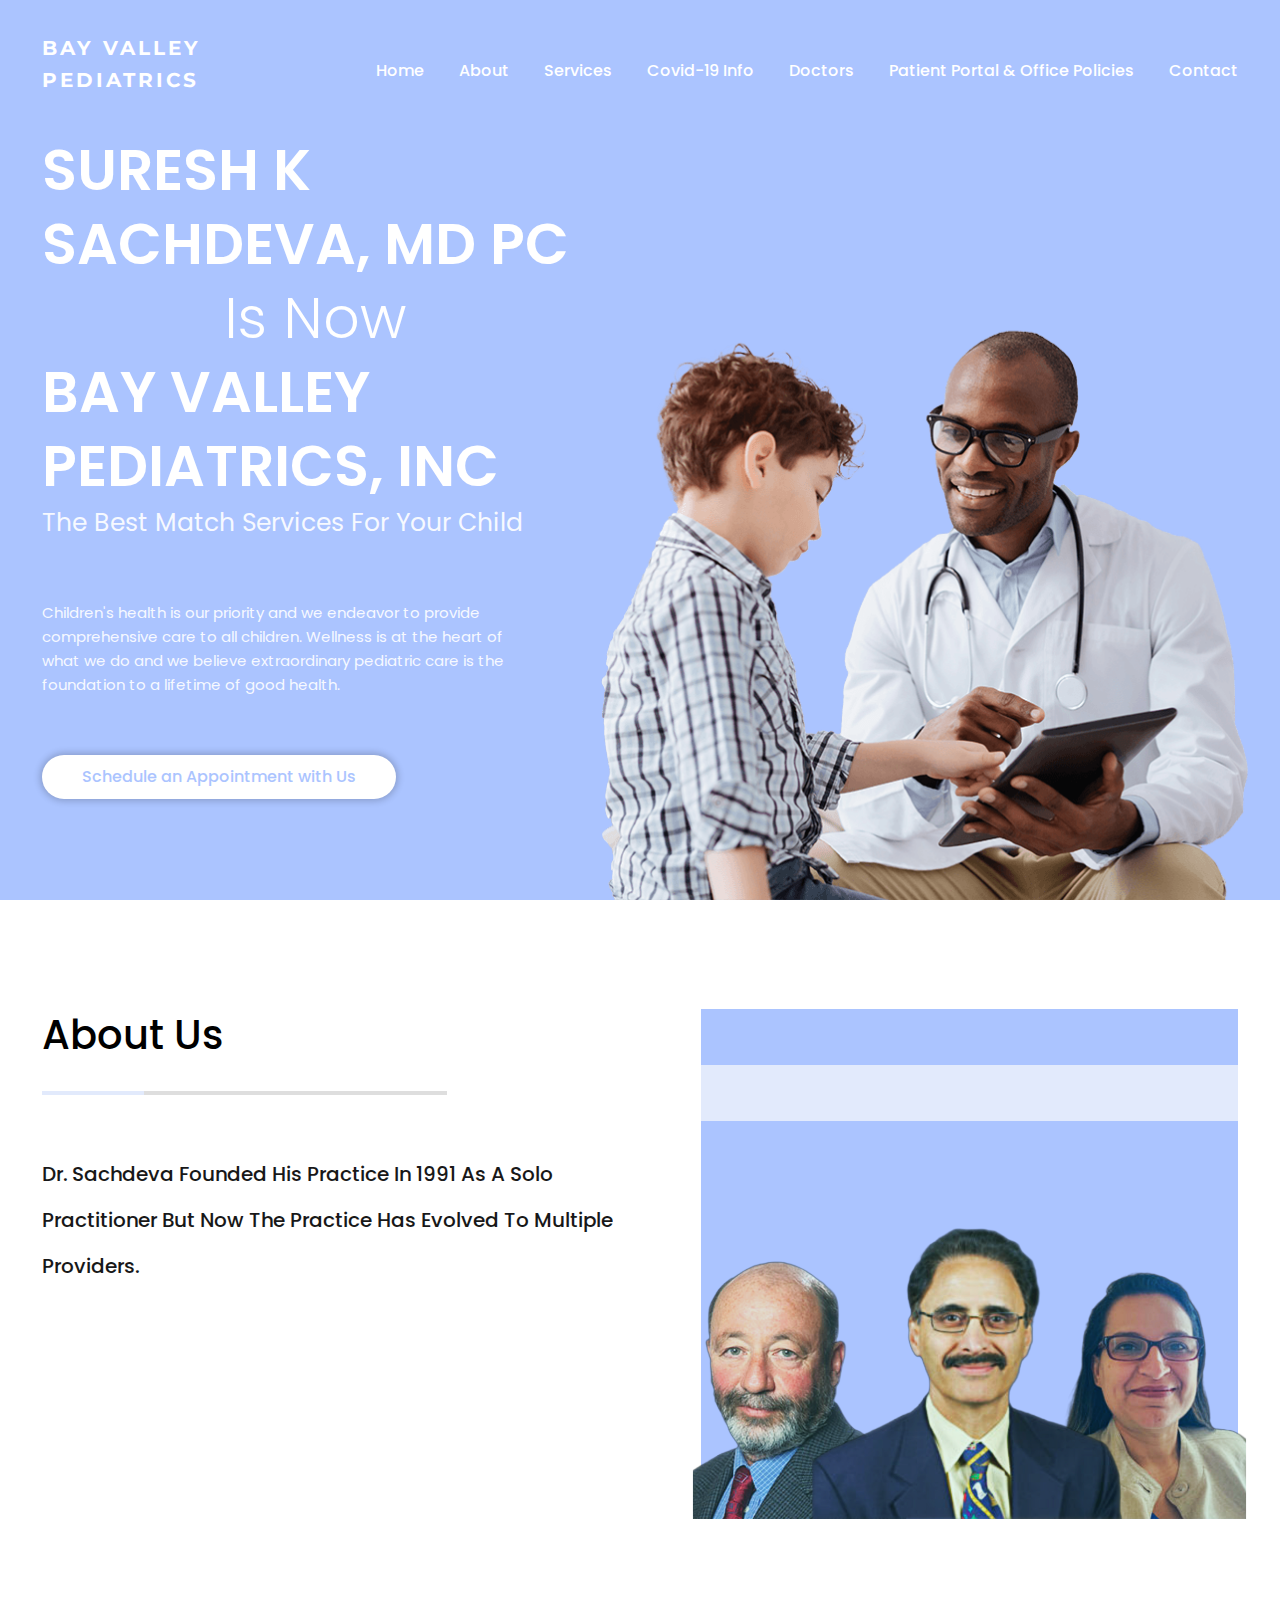
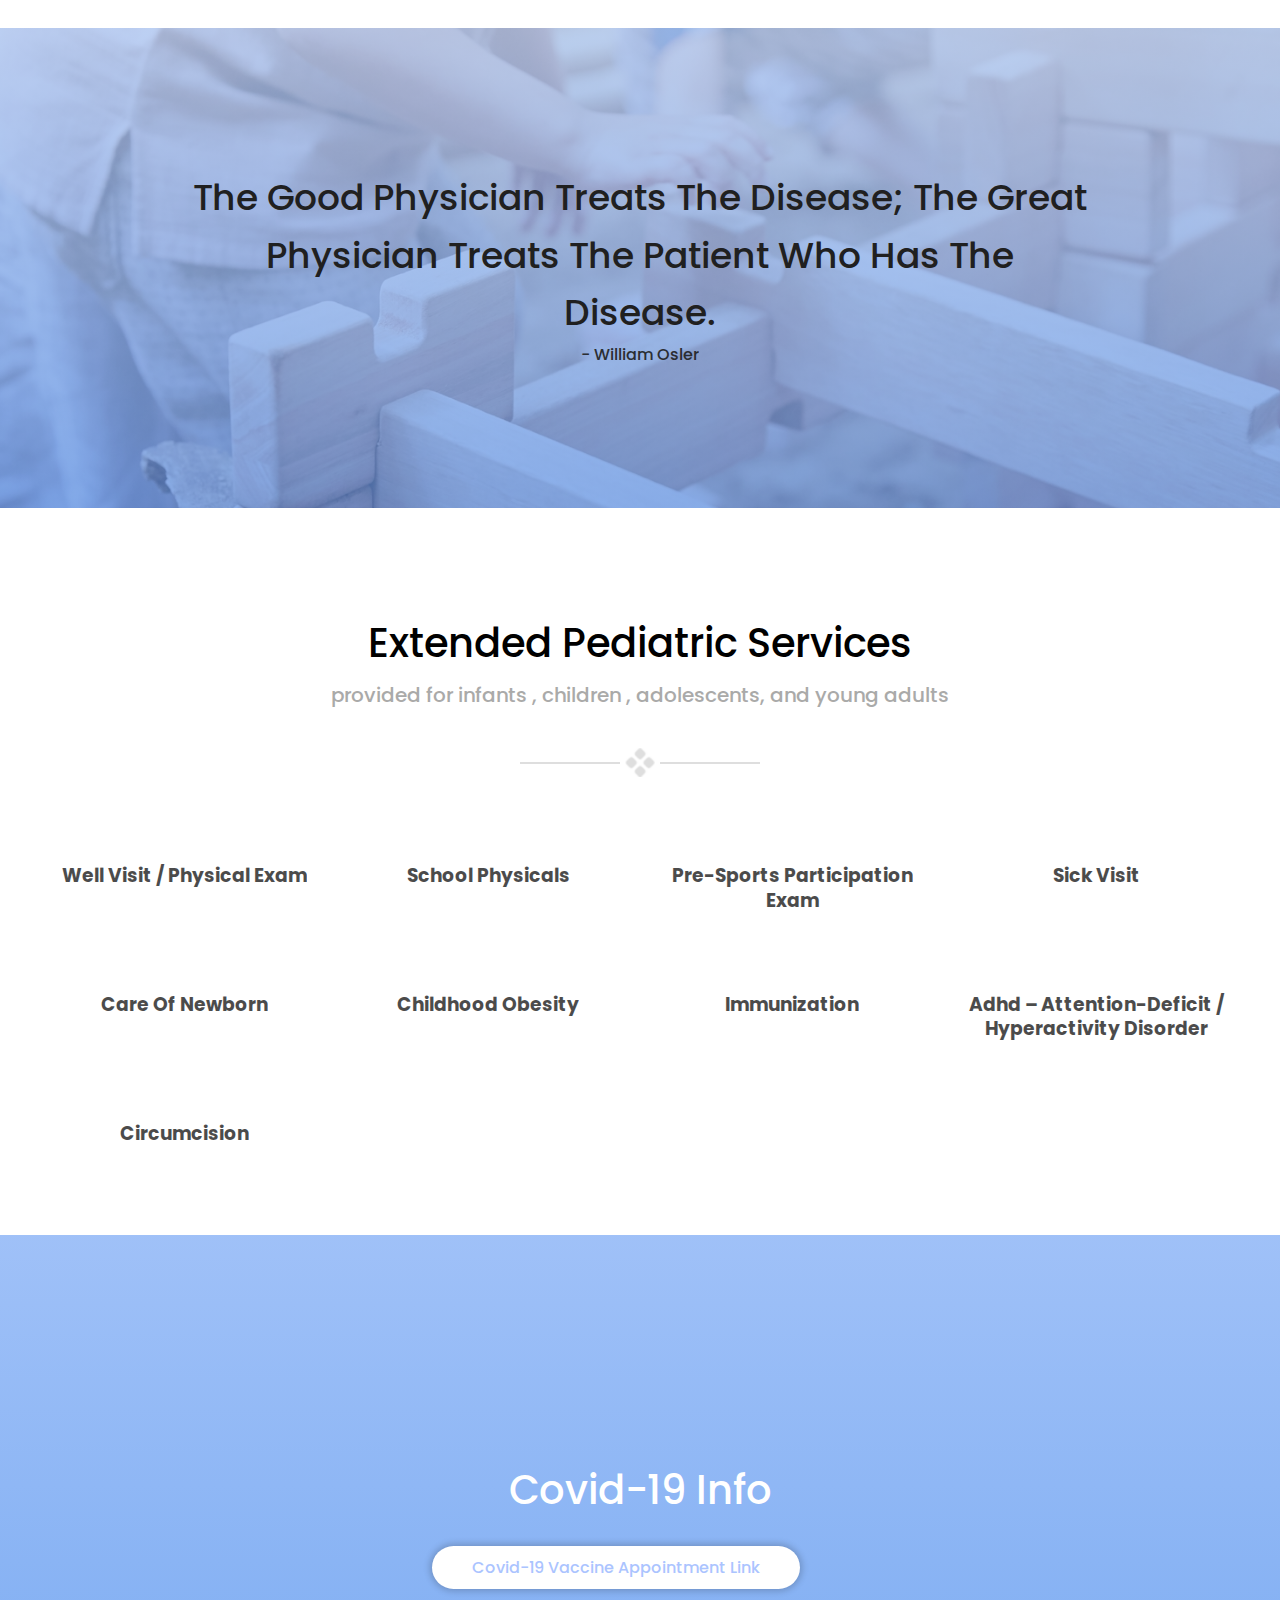
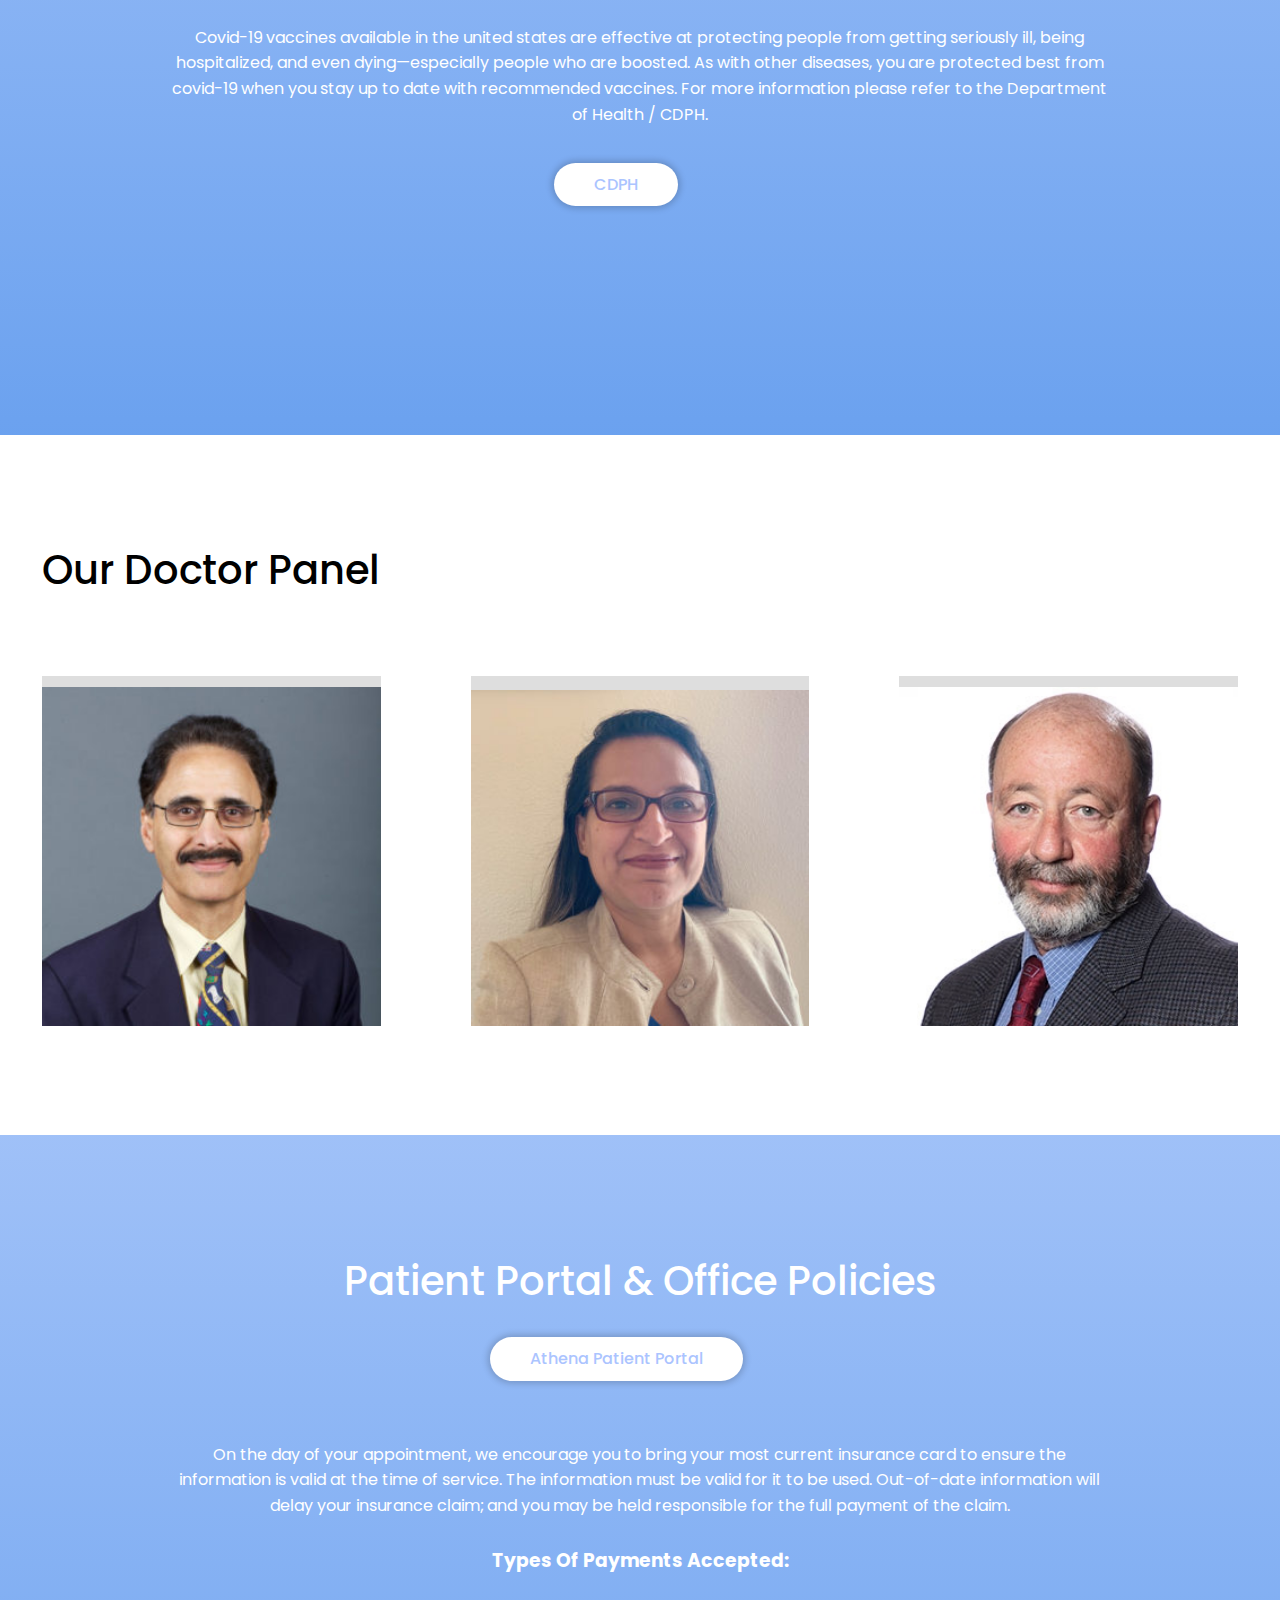
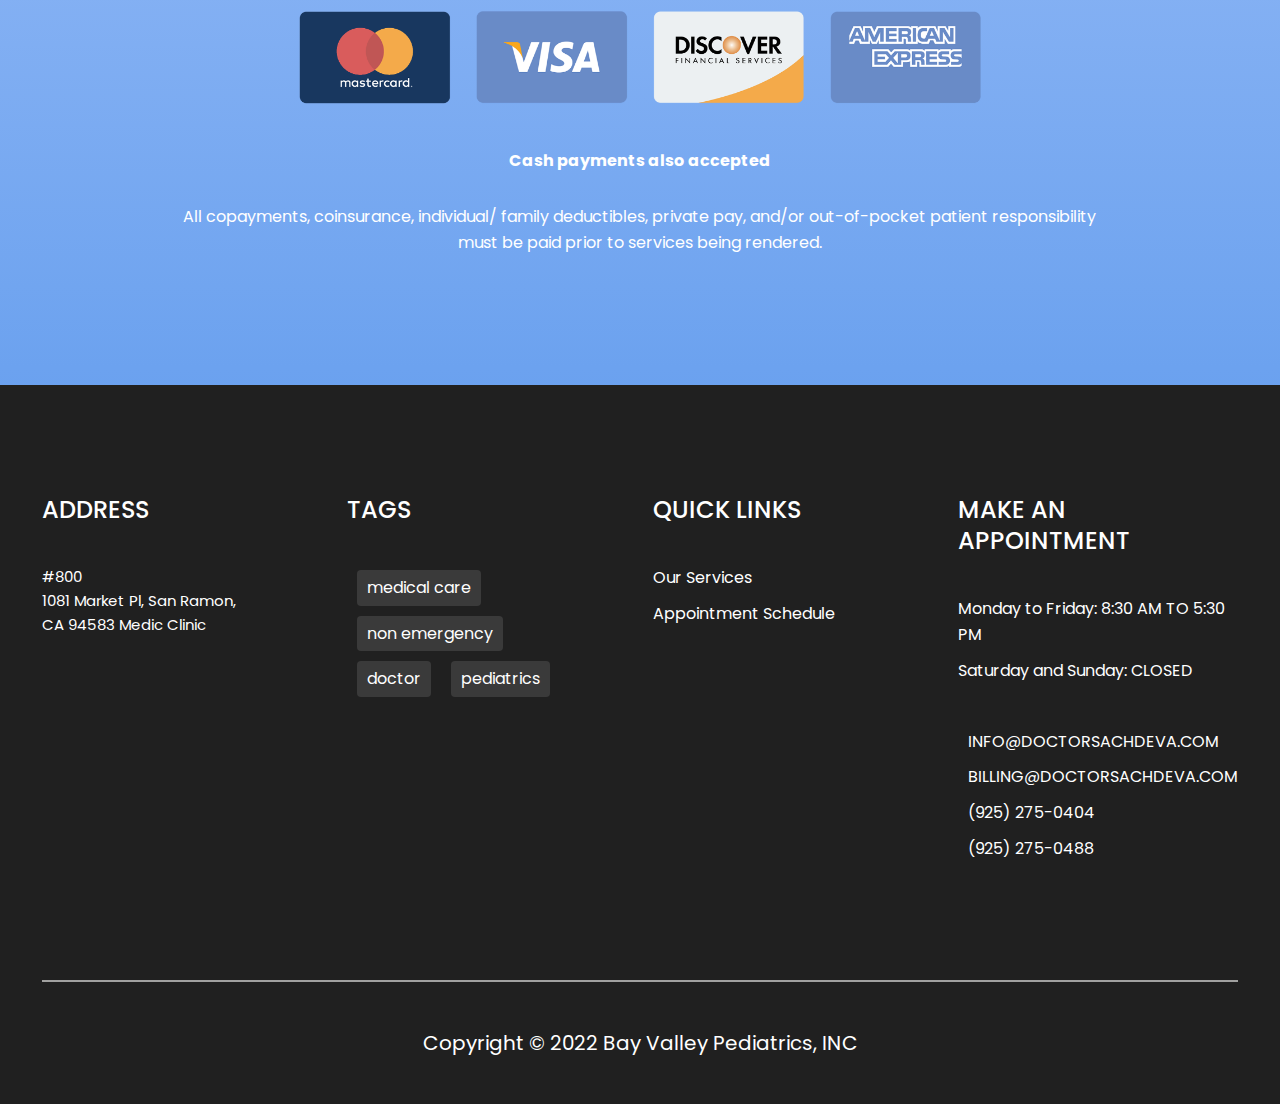
<file: index.html>
<!DOCTYPE html>
<html lang="en">
  <head>
    <meta charset="UTF-8" />
    <meta http-equiv="X-UA-Compatible" content="IE=edge" />
    <meta name="viewport" content="width=device-width, initial-scale=1.0" />
    <title>Bay Valley Pediatrics</title>
    <!-- font awesome -->
    <link
      rel="stylesheet"
      href="https://cdnjs.cloudflare.com/ajax/libs/font-awesome/6.0.0-beta2/css/all.min.css"
      integrity="sha512-YWzhKL2whUzgiheMoBFwW8CKV4qpHQAEuvilg9FAn5VJUDwKZZxkJNuGM4XkWuk94WCrrwslk8yWNGmY1EduTA=="
      crossorigin="anonymous"
      referrerpolicy="no-referrer"
    />
    <!-- normalize css -->
    <link rel="stylesheet" href="css/normalize.css" />
    <!-- custom css -->
    <link rel="stylesheet" href="css/main.css" />
  </head>
  <body>
    <!-- header -->
    <header class="header bg-blue">
      <nav class="navbar bg-blue">
        <div class="container flex">
          <a href="index.html" class="navbar-brand">
            <h1 class="title">BAY VALLEY PEDIATRICS</h1>
            <!-- <img src="images/logo.png" alt="site logo" /> -->
          </a>
          <button type="button" class="navbar-show-btn">
            <img src="images/ham-menu-icon.png" />
          </button>

          <div class="navbar-collapse bg-white">
            <button type="button" class="navbar-hide-btn">
              <img src="images/close-icon.png" />
            </button>
            <ul class="navbar-nav">
              <li class="nav-item">
                <a href="#" class="nav-link">Home</a>
              </li>
              <li class="nav-item">
                <a href="#about" class="nav-link">About</a>
              </li>
              <li class="nav-item">
                <a href="#services" class="nav-link">Services</a>
              </li>
              <li class="nav-item">
                <a href="#covid" class="nav-link">Covid-19 Info</a>
              </li>
              <li class="nav-item">
                <a href="#doc-panel" class="nav-link">Doctors</a>
              </li>
              <li class="nav-item">
                <a href="#PPOP" class="nav-link"
                  >Patient Portal & Office Policies</a
                >
              </li>
              <li class="nav-item">
                <a href="#contact" class="nav-link">Contact</a>
              </li>
            </ul>
          </div>
        </div>
      </nav>

      <div class="header-inner text-white text-center">
        <div class="container grid">
          <div class="header-inner-left">
            <h1>
              <span>Suresh K Sachdeva, MD PC </span>
              <div class="text-center is-now">is now</div>
              <span>BAY VALLEY PEDIATRICS, INC</span>
            </h1>
            <p class="lead">the best match services for your child</p>
            <p class="text text-md">
              Children's health is our priority and we endeavor to provide
              comprehensive care to all children. Wellness is at the heart of
              what we do and we believe extraordinary pediatric care is the
              foundation to a lifetime of good health.
            </p>
            <div class="btn-group">
              <a
                target="_blank"
                href="https://consumer.scheduling.athena.io/?locationId=12454-1"
                class="btn btn-white"
                >Schedule an Appointment with Us</a
              >
            </div>
          </div>
          <div class="header-inner-right">
            <img src="images/header.png" />
          </div>
        </div>
      </div>
    </header>
    <!-- end of header -->

    <main>
      <!-- about section -->
      <section id="about" class="about py">
        <div class="about-inner">
          <div class="container grid">
            <div class="about-left text-center">
              <div class="section-head">
                <h2>About Us</h2>
                <div class="border-line"></div>
              </div>
              <h2 class="text text-lg">
                Dr. Sachdeva founded his practice in 1991 as a solo practitioner
                but now the practice has evolved to multiple providers.
              </h2>
            </div>

            <div class="about-right flex">
              <div class="img">
                <img src="images/about-img.png" alt="about img" />
              </div>
            </div>
          </div>
        </div>
      </section>
      <!-- end of about section -->

      <!-- banner one -->
      <section id="banner-one" class="banner-one text-center">
        <div class="container text-white">
          <blockquote class="lead">
            <i class="fas fa-quote-left"></i> The good physician treats the
            disease; the great physician treats the patient who has the disease.
            <i class="fas fa-quote-right"></i>
          </blockquote>
          <small class="text text-sm">- William Osler</small>
        </div>
      </section>
      <!-- end of banner one -->

      <!-- services section -->
      <section id="services" class="services py">
        <div class="container">
          <div class="section-head text-center">
            <h2 class="lead">Extended Pediatric Services</h2>
            <p class="text text-lg">
              provided for infants , children , adolescents, and young adults
            </p>
            <div class="line-art flex">
              <div></div>
              <img src="images/4-dots.png" />
              <div></div>
            </div>
          </div>
          <div class="services-inner text-center grid">
            <article class="service-item">
              <div class="icon">
                <!-- <img src="images/service-icon-1.png" /> -->
                <i class="fa-solid fa-user-doctor fa-5x"></i>
              </div>
              <h3>Well Visit / Physical Exam</h3>
            </article>

            <article class="service-item">
              <div class="icon">
                <!-- <img src="images/service-icon-2.png" /> -->
                <i class="fa-solid fa-school fa-5x"></i>
              </div>
              <h3>School Physicals</h3>
            </article>

            <article class="service-item">
              <div class="icon">
                <!-- <img src="images/service-icon-3.png" /> -->
                <i class="fa-solid fa-volleyball fa-5x"></i>
              </div>
              <h3>Pre-sports Participation Exam</h3>
            </article>

            <article class="service-item">
              <div class="icon">
                <!-- <img src="images/service-icon-4.png" /> -->
                <i class="fa-solid fa-thermometer fa-5x"></i>
              </div>
              <h3>Sick Visit</h3>
            </article>

            <article class="service-item">
              <div class="icon">
                <!-- <img src="images/service-icon-4.png" /> -->
                <i class="fa-solid fa-baby fa-5x"></i>
              </div>
              <h3>Care Of Newborn</h3>
            </article>

            <article class="service-item">
              <div class="icon">
                <!-- <img src="images/service-icon-4.png" /> -->
                <i class="fa-solid fa-child fa-5x"></i>
              </div>
              <h3>Childhood Obesity</h3>
            </article>

            <article class="service-item">
              <div class="icon">
                <!-- <img src="images/service-icon-4.png" /> -->
                <i class="fa-solid fa-syringe fa-5x"></i>
              </div>
              <h3>Immunization</h3>
            </article>

            <article class="service-item">
              <div class="icon">
                <!-- <img src="images/service-icon-4.png" /> -->
                <i class="fa-solid fa-brain fa-5x"></i>
              </div>
              <h3>Adhd – Attention-deficit / Hyperactivity Disorder</h3>
            </article>

            <article class="service-item">
              <div class="icon">
                <!-- <img src="images/service-icon-4.png" /> -->
                <i class="fa-solid fa-mars fa-5x"></i>
              </div>
              <h3>Circumcision</h3>
              <!-- <p class="text text-sm">
                Lorem ipsum dolor sit amet consectetur adipisicing elit.
                Perspiciatis possimus doloribus facilis velit, assumenda tempora
                quas mollitia quos voluptatibus consequatur!
              </p> -->
            </article>
          </div>
        </div>
      </section>
      <!-- end of services section -->

      <!-- covid Section -->
      <section id="covid" class="covid py">
        <div class="container text-white">
          <div class="section-head">
            <h2>Covid-19 Info</h2>
          </div>
          <div class="flex d-inline btn-group text-center">
            <a
              target="_blank"
              href="https://myturn.ca.gov/screening?config=eec945b7-6f15-428b-a4f7-b1c139742535"
              class="btn btn-white"
              >Covid-19 Vaccine Appointment Link</a
            >
          </div>
          <br />
          <div class="w-60 text-center">
            Covid-19 vaccines available in the united states are effective at
            protecting people from getting seriously ill, being hospitalized,
            and even dying—especially people who are boosted. As with other
            diseases, you are protected best from covid-19 when you stay up to
            date with recommended vaccines. For more information please refer to
            the Department of Health / CDPH.
          </div>
          <br />
          <div class="flex d-inline btn-group text-center">
            <a
              target="_blank"
              href="https://www.cdph.ca.gov/Programs/CID/DCDC/Pages/Immunization/nCoV2019.aspx"
              class="btn btn-white"
              >CDPH</a
            >
          </div>
        </div>
      </section>
      <!-- end of covid section -->

      <!-- doctors section -->
      <section id="doc-panel" class="doc-panel py">
        <div class="container">
          <div class="section-head">
            <h2>Our Doctor Panel</h2>
          </div>

          <div class="doc-panel-inner grid">
            <a href="suresh.html">
              <div class="doc-panel-item">
                <div class="img flex">
                  <img src="images/doc-1.png" alt="doctor image" />
                  <div class="info text-center bg-blue text-white flex">
                    <p class="lead">Suresh K. Sachdeva</p>
                    <p class="text-lg">MD</p>
                  </div>
                </div>
              </div></a
            >

            <a href="erum.html">
              <div class="doc-panel-item">
                <div class="img flex">
                  <img src="images/doc-2.png" alt="doctor image" />
                  <div class="info text-center bg-blue text-white flex">
                    <p class="lead">Erum Ansari</p>
                    <p class="text-lg">MD</p>
                  </div>
                </div>
              </div></a
            >

            <a href="misha.html">
              <div class="doc-panel-item">
                <div class="img flex">
                  <img src="images/doc-3.png" alt="doctor image" />
                  <div class="info text-center bg-blue text-white flex">
                    <p class="lead">Misha Roitshteyn</p>
                    <p class="text-lg">MD</p>
                  </div>
                </div>
              </div></a
            >
          </div>
        </div>
      </section>
      <!-- end of doctors section -->

      <!-- Patient Portal & Office Policies -->
      <section id="PPOP" class="PPOP py">
        <div class="container text-white">
          <div class="section-head">
            <h2>Patient Portal & Office Policies</h2>
          </div>
          <div class="flex d-inline btn-group text-center">
            <a
              target="_blank"
              href="https://12454.portal.athenahealth.com/"
              class="btn btn-white"
              >Athena Patient Portal</a
            >
          </div>
          <br />
          <br />
          <div class="w-60 text-center">
            On the day of your appointment, we encourage you to bring your most
            current insurance card to ensure the information is valid at the
            time of service. The information must be valid for it to be used.
            Out-of-date information will delay your insurance claim; and you may
            be held responsible for the full payment of the claim.
          </div>
          <div class="flex-column w-40">
            <h3 class="w-60 text-center">Types of Payments Accepted:</h3>
            <img src="images/payments.png" alt="payment image" />
            <h4 class="w-60 text-center">Cash payments also accepted</h4>
          </div>
          <div class="w-60 text-center">
            All copayments, coinsurance, individual/ family deductibles, private
            pay, and/or out-of-pocket patient responsibility must be paid prior
            to services being rendered.
          </div>
        </div>
      </section>
      <!-- end of Patient Portal & Office Policies -->
    </main>

    <!-- footer  -->
    <footer id="contact" class="footer text-center">
      <div class="container">
        <div class="footer-inner text-white py grid">
          <div class="footer-item">
            <h3 class="footer-head">Address</h3>
            <address>
              #800 <br />
              1081 Market Pl, San Ramon,<br />
              CA 94583 Medic Clinic <br />
            </address>
          </div>

          <div class="footer-item">
            <h3 class="footer-head">tags</h3>
            <ul class="tags-list flex">
              <li>medical care</li>
              <li>non emergency</li>
              <li>doctor</li>
              <li>pediatrics</li>
            </ul>
          </div>

          <div class="footer-item">
            <h3 class="footer-head">Quick Links</h3>
            <ul>
              <li><a href="#services" class="text-white">Our Services</a></li>
              <li>
                <a
                  href="https://consumer.scheduling.athena.io/?locationId=12454-1"
                  target="_blank"
                  class="text-white"
                  >Appointment Schedule</a
                >
              </li>
            </ul>
          </div>

          <div class="footer-item">
            <h3 class="footer-head">make an appointment</h3>
            <ul class="appointment-info">
              <li>Monday to Friday: 8:30 AM TO 5:30 PM</li>
              <li>Saturday and Sunday: CLOSED</li>
              <br />
              <li>
                <i class="fas fa-envelope"></i>
                <span>INFO@DOCTORSACHDEVA.COM </span>
              </li>
              <li>
                <i class="fa-solid fa-money-bill"></i>
                <span> BILLING@DOCTORSACHDEVA.COM </span>
              </li>
              <li>
                <i class="fas fa-phone"></i>
                <span>(925) 275-0404</span>
              </li>
              <li>
                <i class="fa-solid fa-fax"></i>
                <span>(925) 275-0488</span>
              </li>
            </ul>
          </div>
        </div>

        <div class="footer-links">
          <ul class="flex text-white">
            <li>
              <p>Copyright © 2022 Bay Valley Pediatrics, INC</p>
            </li>
          </ul>
        </div>
      </div>
    </footer>
    <!-- end of footer  -->

    <!-- custom js -->
    <script src="js/script.js"></script>
  </body>
</html>
</file>
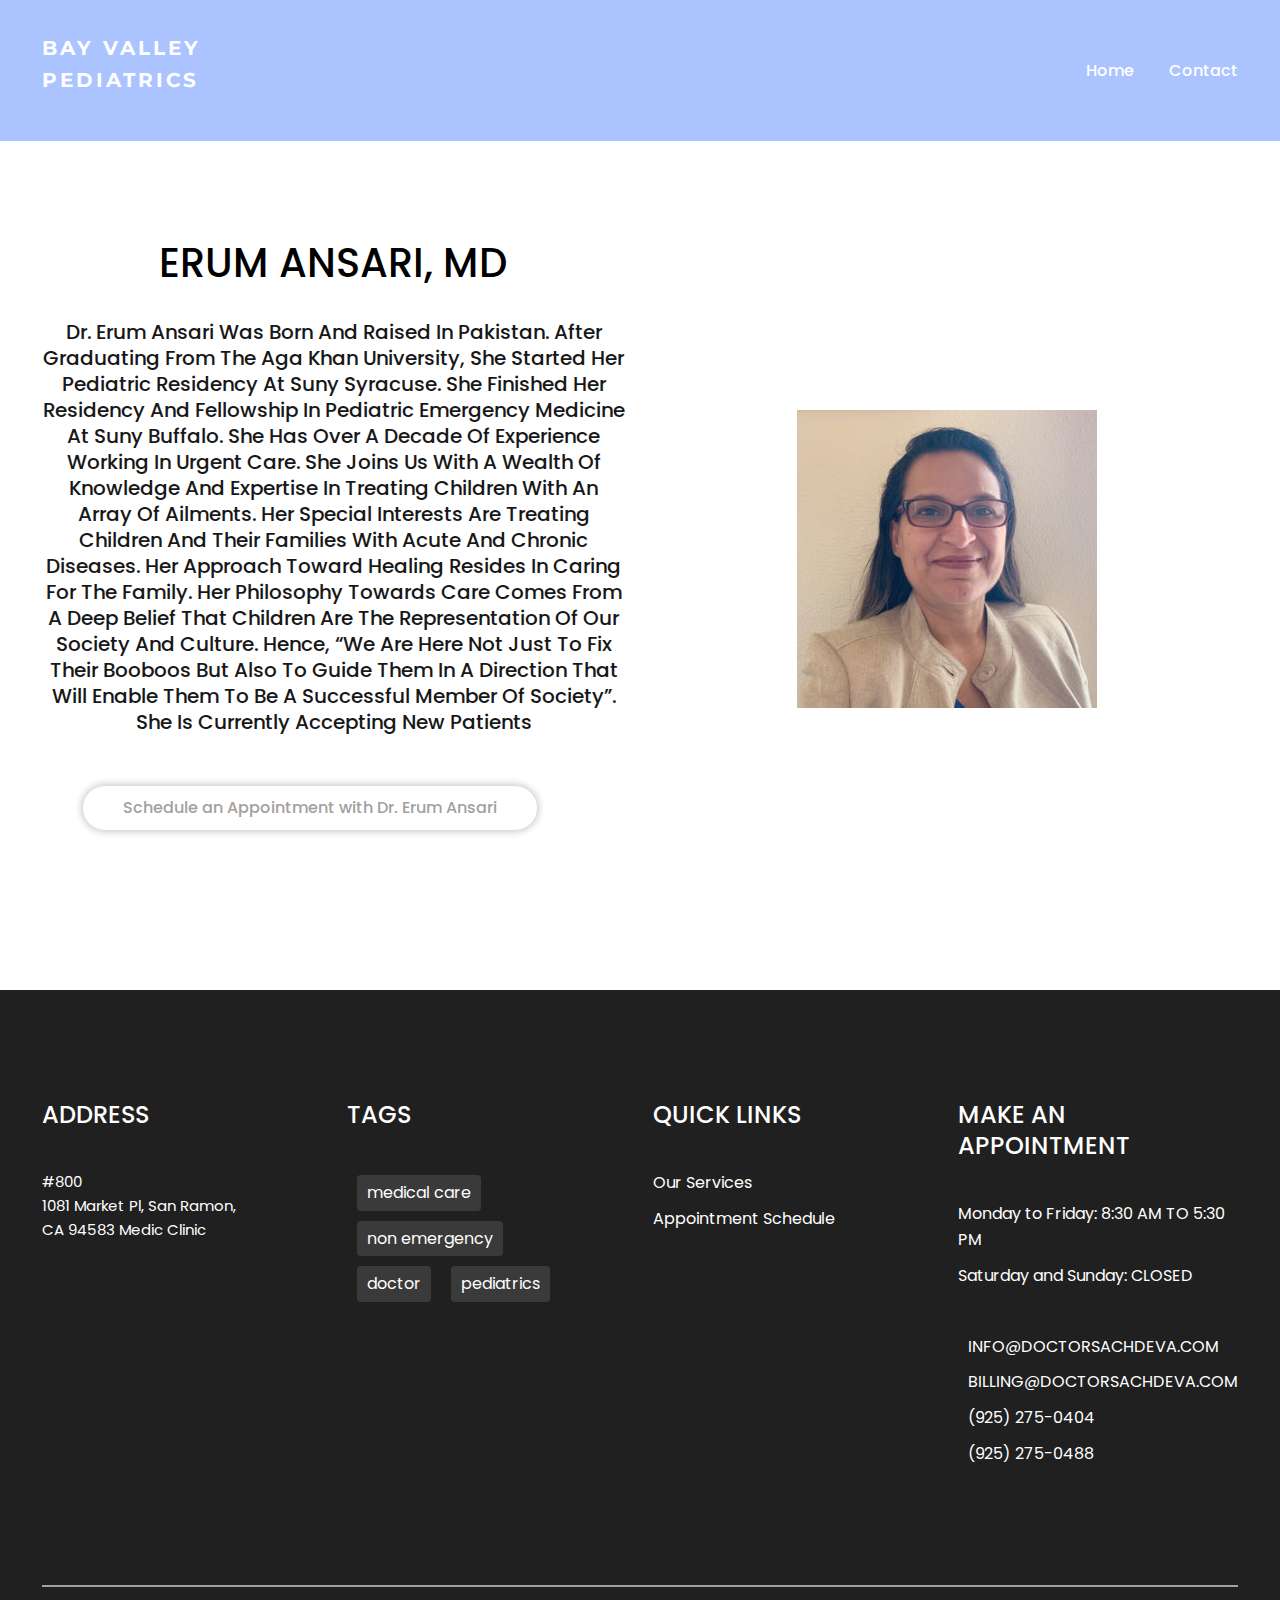
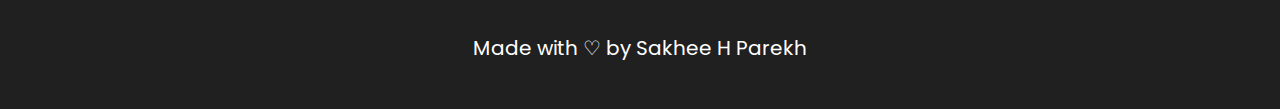
<file: erum.html>
<!DOCTYPE html>
<html lang="en">
  <head>
    <meta charset="UTF-8" />
    <meta http-equiv="X-UA-Compatible" content="IE=edge" />
    <meta name="viewport" content="width=device-width, initial-scale=1.0" />
    <title>Bay Valley Pediatrics</title>
    <!-- font awesome -->
    <link
      rel="stylesheet"
      href="https://cdnjs.cloudflare.com/ajax/libs/font-awesome/6.0.0-beta2/css/all.min.css"
      integrity="sha512-YWzhKL2whUzgiheMoBFwW8CKV4qpHQAEuvilg9FAn5VJUDwKZZxkJNuGM4XkWuk94WCrrwslk8yWNGmY1EduTA=="
      crossorigin="anonymous"
      referrerpolicy="no-referrer"
    />
    <!-- normalize css -->
    <link rel="stylesheet" href="css/normalize.css" />
    <!-- custom css -->
    <link rel="stylesheet" href="css/main.css" />
  </head>
  <body>
    <!-- header -->
    <nav class="navbar bg-blue">
      <div class="container flex">
        <a href="index.html" class="navbar-brand">
          <h1 class="title">BAY VALLEY PEDIATRICS</h1>
          <!-- <img src="images/logo.png" alt="site logo" /> -->
        </a>
        <button type="button" class="navbar-show-btn">
          <img src="images/ham-menu-icon.png" />
        </button>

        <div class="navbar-collapse bg-white">
          <button type="button" class="navbar-hide-btn">
            <img src="images/close-icon.png" />
          </button>
          <ul class="navbar-nav">
            <li class="nav-item">
              <a href="index.html" class="nav-link">Home</a>
            </li>
            <li class="nav-item">
              <a href="#contact" class="nav-link">Contact</a>
            </li>
          </ul>
        </div>
      </div>
    </nav>
    <main>
      <!-- about section -->
      <section id="about" class="about py">
        <div class="about-inner">
          <div class="container grid padding-extra">
            <div class="text-center">
              <div class="section-head">
                <h2>ERUM ANSARI, MD</h2>
              </div>
              <h2 class="text text-lg">
                Dr. Erum Ansari was born and raised in Pakistan. After
                graduating from the aga khan university, she started her
                pediatric residency at Suny Syracuse. She finished her residency
                and fellowship in pediatric emergency medicine at Suny Buffalo.
                She has over a decade of experience working in urgent care. She
                joins us with a wealth of knowledge and expertise in treating
                children with an array of ailments. Her special interests are
                treating children and their families with acute and chronic
                diseases. Her approach toward healing resides in caring for the
                family. Her philosophy towards care comes from a deep belief
                that children are the representation of our society and culture.
                Hence, “we are here not just to fix their booboos but also to
                guide them in a direction that will enable them to be a
                successful member of society”. She is currently accepting new
                patients
              </h2>
              <br />
              <br />
              <div class="flex d-inline btn-group btn-blue-extra">
                <a
                  target="_blank"
                  href="https://consumer.scheduling.athena.io/?locationId=12454-1&practitionerId=12454-6"
                  class="btn btn-white"
                  >Schedule an Appointment with Dr. Erum Ansari</a
                >
              </div>
              <br />
              <br />
            </div>
            <div class="flex">
              <div class="img">
                <img src="images/doc-2.png" alt="doc 1 img" />
              </div>
            </div>
          </div>
        </div>
      </section>
      <!-- end of about section -->
    </main>
    <!-- footer  -->
    <footer id="contact" class="footer text-center">
      <div class="container">
        <div class="footer-inner text-white py grid">
          <div class="footer-item">
            <h3 class="footer-head">Address</h3>
            <address>
              #800 <br />
              1081 Market Pl, San Ramon,<br />
              CA 94583 Medic Clinic <br />
            </address>
          </div>

          <div class="footer-item">
            <h3 class="footer-head">tags</h3>
            <ul class="tags-list flex">
              <li>medical care</li>
              <li>non emergency</li>
              <li>doctor</li>
              <li>pediatrics</li>
            </ul>
          </div>

          <div class="footer-item">
            <h3 class="footer-head">Quick Links</h3>
            <ul>
              <li><a href="#services" class="text-white">Our Services</a></li>
              <li>
                <a
                  href="https://consumer.scheduling.athena.io/?locationId=12454-1"
                  target="_blank"
                  class="text-white"
                  >Appointment Schedule</a
                >
              </li>
            </ul>
          </div>

          <div class="footer-item">
            <h3 class="footer-head">make an appointment</h3>
            <ul class="appointment-info">
              <li>Monday to Friday: 8:30 AM TO 5:30 PM</li>
              <li>Saturday and Sunday: CLOSED</li>
              <br />
              <li>
                <i class="fas fa-envelope"></i>
                <span>INFO@DOCTORSACHDEVA.COM </span>
              </li>
              <li>
                <i class="fa-solid fa-money-bill"></i>
                <span> BILLING@DOCTORSACHDEVA.COM </span>
              </li>
              <li>
                <i class="fas fa-phone"></i>
                <span>(925) 275-0404</span>
              </li>
              <li>
                <i class="fa-solid fa-fax"></i>
                <span>(925) 275-0488</span>
              </li>
            </ul>
          </div>
        </div>

        <div class="footer-links">
          <ul class="flex text-white">
            <li>
              <p>Made with ♡ by Sakhee H Parekh</p>
            </li>
          </ul>
        </div>
      </div>
    </footer>
    <!-- end of footer  -->

    <!-- custom js -->
    <script src="js/script.js"></script>
  </body>
</html>
</file>
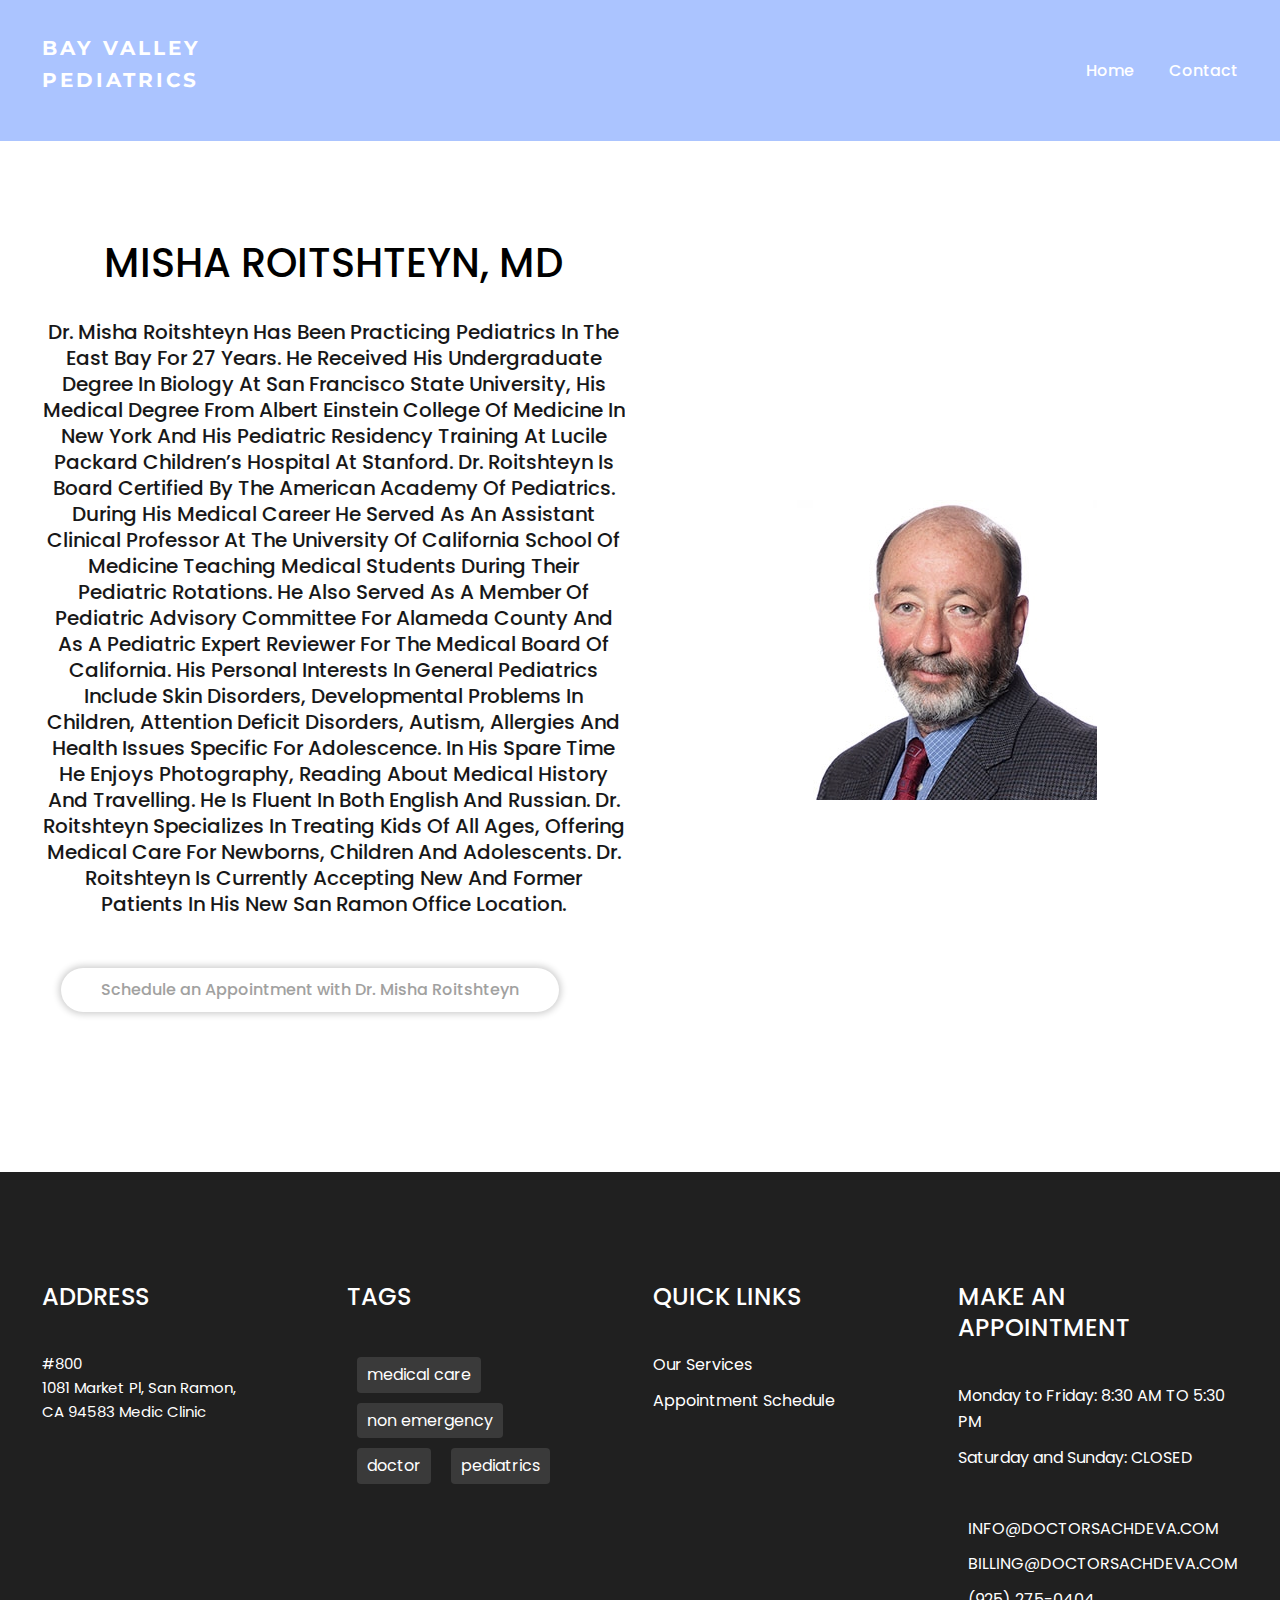
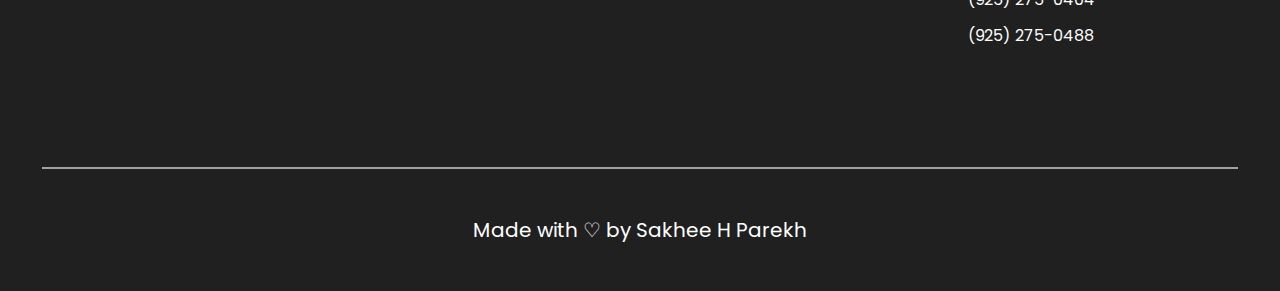
<file: misha.html>
<!DOCTYPE html>
<html lang="en">
  <head>
    <meta charset="UTF-8" />
    <meta http-equiv="X-UA-Compatible" content="IE=edge" />
    <meta name="viewport" content="width=device-width, initial-scale=1.0" />
    <title>Bay Valley Pediatrics</title>
    <!-- font awesome -->
    <link
      rel="stylesheet"
      href="https://cdnjs.cloudflare.com/ajax/libs/font-awesome/6.0.0-beta2/css/all.min.css"
      integrity="sha512-YWzhKL2whUzgiheMoBFwW8CKV4qpHQAEuvilg9FAn5VJUDwKZZxkJNuGM4XkWuk94WCrrwslk8yWNGmY1EduTA=="
      crossorigin="anonymous"
      referrerpolicy="no-referrer"
    />
    <!-- normalize css -->
    <link rel="stylesheet" href="css/normalize.css" />
    <!-- custom css -->
    <link rel="stylesheet" href="css/main.css" />
  </head>
  <body>
    <!-- header -->
    <nav class="navbar bg-blue">
      <div class="container flex">
        <a href="index.html" class="navbar-brand">
          <h1 class="title">BAY VALLEY PEDIATRICS</h1>
          <!-- <img src="images/logo.png" alt="site logo" /> -->
        </a>
        <button type="button" class="navbar-show-btn">
          <img src="images/ham-menu-icon.png" />
        </button>

        <div class="navbar-collapse bg-white">
          <button type="button" class="navbar-hide-btn">
            <img src="images/close-icon.png" />
          </button>
          <ul class="navbar-nav">
            <li class="nav-item">
              <a href="index.html" class="nav-link">Home</a>
            </li>
            <li class="nav-item">
              <a href="#contact" class="nav-link">Contact</a>
            </li>
          </ul>
        </div>
      </div>
    </nav>
    <main>
      <!-- about section -->
      <section id="about" class="about py">
        <div class="about-inner">
          <div class="container grid padding-extra">
            <div class="text-center">
              <div class="section-head">
                <h2>MISHA ROITSHTEYN, MD</h2>
              </div>
              <h2 class="text text-lg">
                Dr. Misha roitshteyn has been practicing pediatrics in the east
                bay for 27 years. He received his undergraduate degree in
                biology at san francisco state university, his medical degree
                from albert einstein college of medicine in new york and his
                pediatric residency training at lucile packard children’s
                hospital at stanford. Dr. Roitshteyn is board certified by the
                american academy of pediatrics. During his medical career he
                served as an assistant clinical professor at the university of
                california school of medicine teaching medical students during
                their pediatric rotations. He also served as a member of
                pediatric advisory committee for alameda county and as a
                pediatric expert reviewer for the medical board of california.
                His personal interests in general pediatrics include skin
                disorders, developmental problems in children, attention deficit
                disorders, autism, allergies and health issues specific for
                adolescence. In his spare time he enjoys photography, reading
                about medical history and travelling. He is fluent in both
                english and russian. Dr. Roitshteyn specializes in treating kids
                of all ages, offering medical care for newborns, children and
                adolescents. Dr. Roitshteyn is currently accepting new and
                former patients in his new san ramon office location.
              </h2>
              <br />
              <br />
              <div class="flex d-inline btn-group btn-blue-extra">
                <a
                  target="_blank"
                  href="https://consumer.scheduling.athena.io/?locationId=12454-1&practitionerId=12454-8"
                  class="btn btn-white"
                  >Schedule an Appointment with Dr. Misha Roitshteyn</a
                >
              </div>
              <br />
              <br />
            </div>
            <div class="flex">
              <div class="img">
                <img src="images/doc-3.png" alt="doc 1 img" />
              </div>
            </div>
          </div>
        </div>
      </section>
      <!-- end of about section -->
    </main>
    <!-- footer  -->
    <footer id="contact" class="footer text-center">
      <div class="container">
        <div class="footer-inner text-white py grid">
          <div class="footer-item">
            <h3 class="footer-head">Address</h3>
            <address>
              #800 <br />
              1081 Market Pl, San Ramon,<br />
              CA 94583 Medic Clinic <br />
            </address>
          </div>

          <div class="footer-item">
            <h3 class="footer-head">tags</h3>
            <ul class="tags-list flex">
              <li>medical care</li>
              <li>non emergency</li>
              <li>doctor</li>
              <li>pediatrics</li>
            </ul>
          </div>

          <div class="footer-item">
            <h3 class="footer-head">Quick Links</h3>
            <ul>
              <li><a href="#services" class="text-white">Our Services</a></li>
              <li>
                <a
                  href="https://consumer.scheduling.athena.io/?locationId=12454-1"
                  target="_blank"
                  class="text-white"
                  >Appointment Schedule</a
                >
              </li>
            </ul>
          </div>

          <div class="footer-item">
            <h3 class="footer-head">make an appointment</h3>
            <ul class="appointment-info">
              <li>Monday to Friday: 8:30 AM TO 5:30 PM</li>
              <li>Saturday and Sunday: CLOSED</li>
              <br />
              <li>
                <i class="fas fa-envelope"></i>
                <span>INFO@DOCTORSACHDEVA.COM </span>
              </li>
              <li>
                <i class="fa-solid fa-money-bill"></i>
                <span> BILLING@DOCTORSACHDEVA.COM </span>
              </li>
              <li>
                <i class="fas fa-phone"></i>
                <span>(925) 275-0404</span>
              </li>
              <li>
                <i class="fa-solid fa-fax"></i>
                <span>(925) 275-0488</span>
              </li>
            </ul>
          </div>
        </div>

        <div class="footer-links">
          <ul class="flex text-white">
            <li>
              <p>Made with ♡ by Sakhee H Parekh</p>
            </li>
          </ul>
        </div>
      </div>
    </footer>
    <!-- end of footer  -->

    <!-- custom js -->
    <script src="js/script.js"></script>
  </body>
</html>
</file>
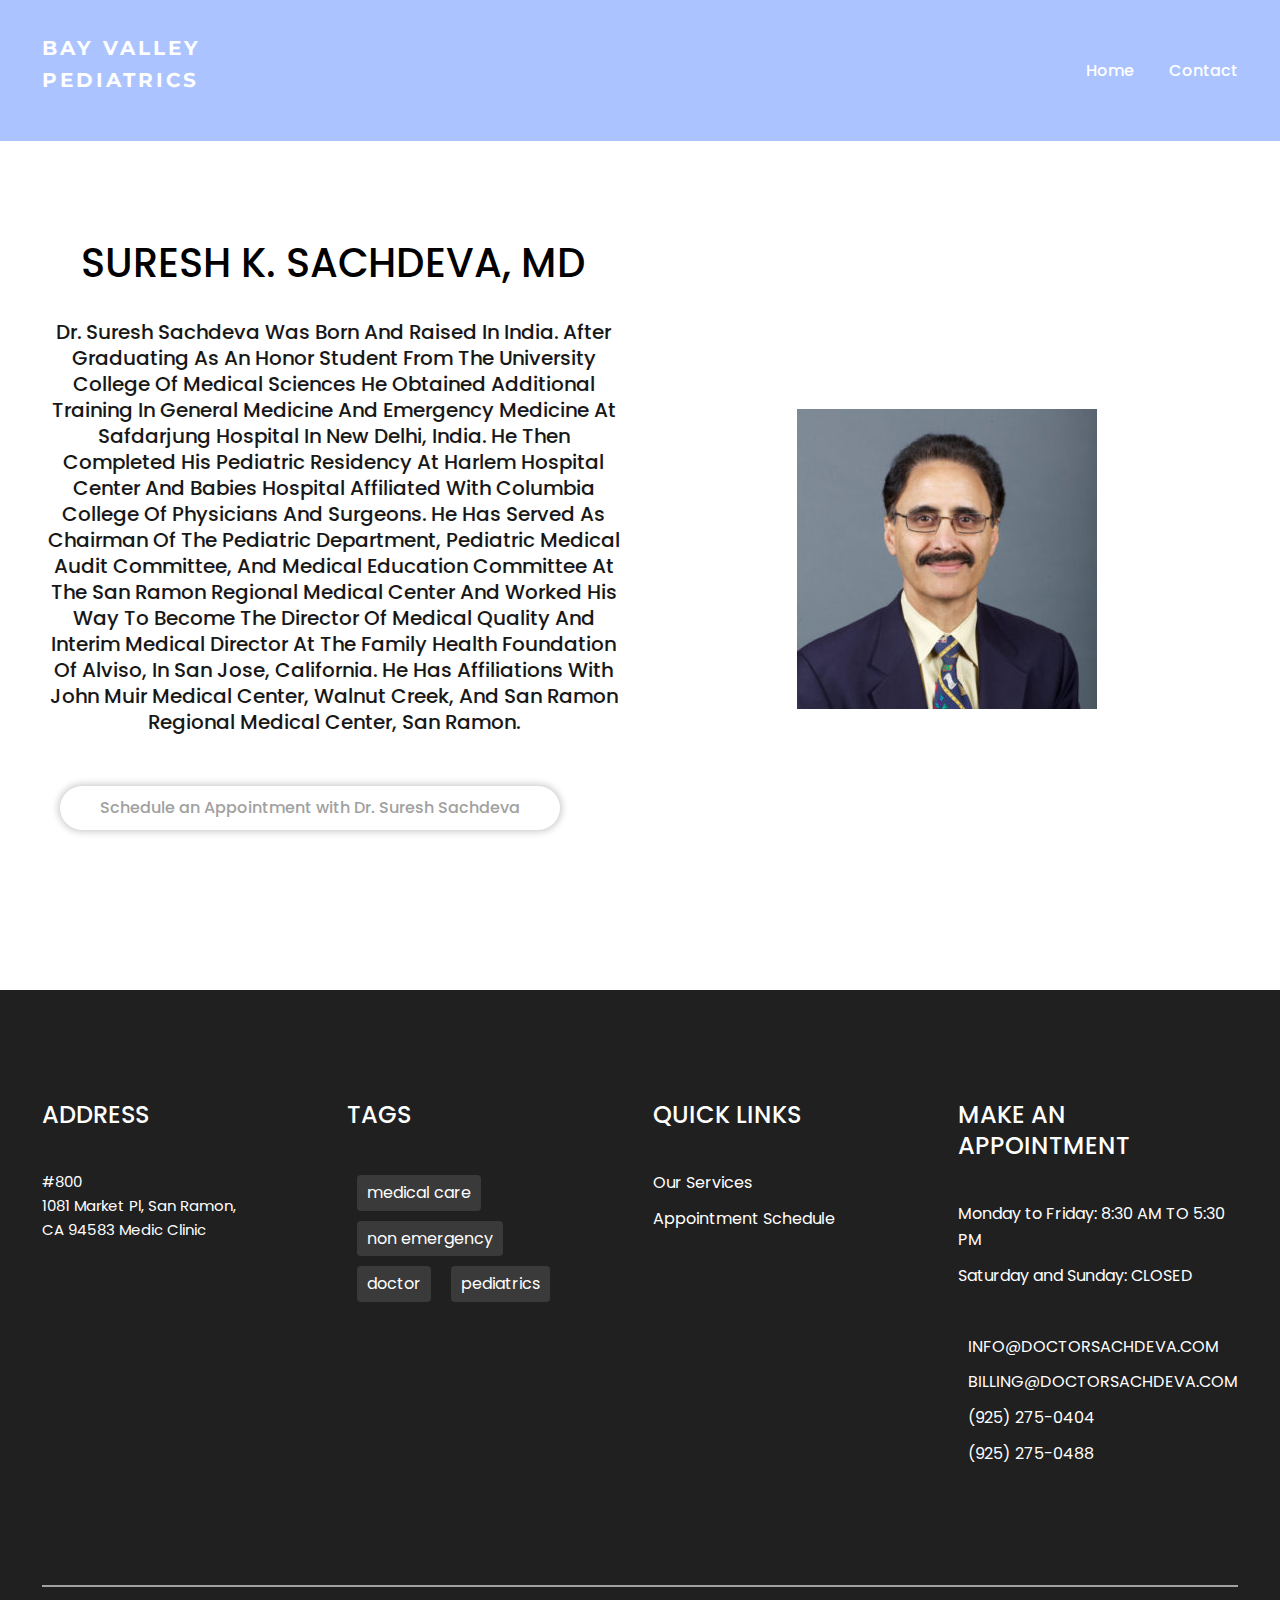
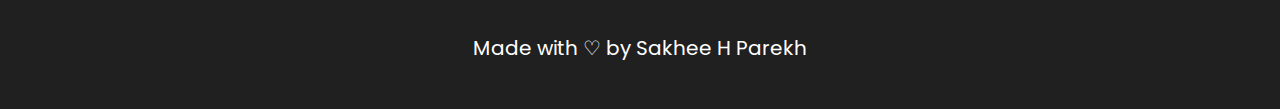
<file: suresh.html>
<!DOCTYPE html>
<html lang="en">
  <head>
    <meta charset="UTF-8" />
    <meta http-equiv="X-UA-Compatible" content="IE=edge" />
    <meta name="viewport" content="width=device-width, initial-scale=1.0" />
    <title>Bay Valley Pediatrics</title>
    <!-- font awesome -->
    <link
      rel="stylesheet"
      href="https://cdnjs.cloudflare.com/ajax/libs/font-awesome/6.0.0-beta2/css/all.min.css"
      integrity="sha512-YWzhKL2whUzgiheMoBFwW8CKV4qpHQAEuvilg9FAn5VJUDwKZZxkJNuGM4XkWuk94WCrrwslk8yWNGmY1EduTA=="
      crossorigin="anonymous"
      referrerpolicy="no-referrer"
    />
    <!-- normalize css -->
    <link rel="stylesheet" href="css/normalize.css" />
    <!-- custom css -->
    <link rel="stylesheet" href="css/main.css" />
  </head>
  <body>
    <!-- header -->
    <nav class="navbar bg-blue">
      <div class="container flex">
        <a href="index.html" class="navbar-brand">
          <h1 class="title">BAY VALLEY PEDIATRICS</h1>
          <!-- <img src="images/logo.png" alt="site logo" /> -->
        </a>
        <button type="button" class="navbar-show-btn">
          <img src="images/ham-menu-icon.png" />
        </button>

        <div class="navbar-collapse bg-white">
          <button type="button" class="navbar-hide-btn">
            <img src="images/close-icon.png" />
          </button>
          <ul class="navbar-nav">
            <li class="nav-item">
              <a href="index.html" class="nav-link">Home</a>
            </li>
            <li class="nav-item">
              <a href="#contact" class="nav-link">Contact</a>
            </li>
          </ul>
        </div>
      </div>
    </nav>
    <main>
      <!-- about section -->
      <section id="about" class="about py">
        <div class="about-inner">
          <div class="container grid padding-extra">
            <div class="text-center">
              <div class="section-head">
                <h2>SURESH K. SACHDEVA, MD</h2>
              </div>
              <h2 class="text text-lg">
                Dr. Suresh Sachdeva was born and raised in India. After
                graduating as an honor student from the University College of
                Medical Sciences he obtained additional training in general
                medicine and emergency medicine at Safdarjung hospital in New
                Delhi, India. He then completed his pediatric residency at
                Harlem Hospital Center and Babies Hospital affiliated with
                Columbia College of Physicians and Surgeons. He has served as
                chairman of the pediatric department, pediatric medical audit
                committee, and medical education committee at the San Ramon
                Regional Medical Center and worked his way to become the
                director of medical quality and interim medical director at the
                family health foundation of Alviso, in San Jose, California. He
                has affiliations with John Muir Medical Center, Walnut Creek,
                and San Ramon Regional Medical Center, San Ramon.
              </h2>
              <br />
              <br />
              <div class="flex d-inline btn-group btn-blue-extra">
                <a
                  target="_blank"
                  href="https://consumer.scheduling.athena.io/?locationId=12454-1&practitionerId=12454-1"
                  class="btn btn-white"
                  >Schedule an Appointment with Dr. Suresh Sachdeva</a
                >
              </div>
              <br />
              <br />
            </div>
            <div class="flex">
              <div class="img">
                <img src="images/doc-1.png" alt="doc 1 img" />
              </div>
            </div>
          </div>
        </div>
      </section>
      <!-- end of about section -->
    </main>
    <!-- footer  -->
    <footer id="contact" class="footer text-center">
      <div class="container">
        <div class="footer-inner text-white py grid">
          <div class="footer-item">
            <h3 class="footer-head">Address</h3>
            <address>
              #800 <br />
              1081 Market Pl, San Ramon,<br />
              CA 94583 Medic Clinic <br />
            </address>
          </div>

          <div class="footer-item">
            <h3 class="footer-head">tags</h3>
            <ul class="tags-list flex">
              <li>medical care</li>
              <li>non emergency</li>
              <li>doctor</li>
              <li>pediatrics</li>
            </ul>
          </div>

          <div class="footer-item">
            <h3 class="footer-head">Quick Links</h3>
            <ul>
              <li><a href="#services" class="text-white">Our Services</a></li>
              <li>
                <a
                  href="https://consumer.scheduling.athena.io/?locationId=12454-1"
                  target="_blank"
                  class="text-white"
                  >Appointment Schedule</a
                >
              </li>
            </ul>
          </div>

          <div class="footer-item">
            <h3 class="footer-head">make an appointment</h3>
            <ul class="appointment-info">
              <li>Monday to Friday: 8:30 AM TO 5:30 PM</li>
              <li>Saturday and Sunday: CLOSED</li>
              <br />
              <li>
                <i class="fas fa-envelope"></i>
                <span>INFO@DOCTORSACHDEVA.COM </span>
              </li>
              <li>
                <i class="fa-solid fa-money-bill"></i>
                <span> BILLING@DOCTORSACHDEVA.COM </span>
              </li>
              <li>
                <i class="fas fa-phone"></i>
                <span>(925) 275-0404</span>
              </li>
              <li>
                <i class="fa-solid fa-fax"></i>
                <span>(925) 275-0488</span>
              </li>
            </ul>
          </div>
        </div>

        <div class="footer-links">
          <ul class="flex text-white">
            <li>
              <p>Made with ♡ by Sakhee H Parekh</p>
            </li>
          </ul>
        </div>
      </div>
    </footer>
    <!-- end of footer  -->

    <!-- custom js -->
    <script src="js/script.js"></script>
  </body>
</html>
</file>
<file: css/main.css>
@import url("https://fonts.googleapis.com/css2?family=Poppins:wght@200;300;400;500;600;700;800;900&display=swap");
@import url("https://fonts.googleapis.com/css2?family=Montserrat:wght@100;200;300;400;500&display=swap");

/* variables */
:root {
  --fros-blue-color: #abc4ff;
  --light-blue-color: #e2eafc;
  --dark-color: #202020;
  --light-gray: #dedede;
  --dark-gray: #a1a1a0;
  --light-color: #fff;
  --poppins-font: "Poppins", sans-serif;
  --title-font: "Montserrat", sans-serif;
  --transition: all 0.3s ease-in-out;
  --box-shadow: 0 0 15px 2px rgba(0, 0, 0, 0.2) !important;
}

/* some resets */
* {
  padding: 0;
  margin: 0;
  -webkit-box-sizing: border-box;
  box-sizing: border-box;
}
html {
  font-size: 10px;
}
body {
  font-size: 1.6rem;
  line-height: 1.6;
  font-family: var(--poppins-font);
}
img {
  width: 100%;
  display: block;
}
ul {
  list-style: none;
}
a {
  text-decoration: none;
  color: var(--dark-color);
}
.bg-blue {
  background-color: var(--fros-blue-color);
}
.bg-white {
  background-color: var(--light-color);
}
.text-blue {
  color: var(--fros-blue-color);
}
.text-white {
  color: var(--light-color);
}

/* button */
.btn,
button {
  border: none;
  cursor: pointer;
}
.btn {
  padding: 0.9rem 4rem;
  border-radius: 3rem;
  display: inline-block;
  background-color: var(--light-color);
  font-weight: 500;
  -webkit-box-shadow: 0 0 7px 2px rgba(0, 0, 0, 0.2);
  box-shadow: 0 0 7px 2px rgba(0, 0, 0, 0.2);
  -webkit-transition: var(--transition);
  -o-transition: var(--transition);
  transition: var(--transition);
}
.btn-white {
  color: var(--fros-blue-color);
}
.btn-blue-extra {
  color: var(--fros-blue-color);
}
.btn-light-blue {
  background-color: var(--light-blue-color);
  color: var(--light-color);
}
.btn-blue {
  background-color: var(--fros-blue-color);
  color: var(--light-color);
}
.btn-group {
  display: -webkit-box;
  display: -ms-flexbox;
  display: flex;
  -ms-flex-wrap: wrap;
  flex-wrap: wrap;
  -webkit-box-align: center;
  -ms-flex-align: center;
  align-items: center;
}
.btn-group .btn {
  width: 100%;
}
.btn-group .btn:first-child {
  margin-bottom: 2rem;
}
.btn:hover {
  -webkit-box-shadow: var(--box-shadow);
  box-shadow: var(--box-shadow);
}

.container {
  max-width: 95vw;
  margin: 0 auto;
  padding: 0 1rem;
}

.flex {
  display: -webkit-box;
  display: -ms-flexbox;
  display: flex;
  -webkit-box-align: center;
  -ms-flex-align: center;
  align-items: center;
  -webkit-box-pack: center;
  -ms-flex-pack: center;
  justify-content: center;
}
.grid {
  display: grid;
}
input {
  outline: 0;
}
.lead {
  font-size: 25px;
  text-transform: capitalize;
}
h1,
h2,
h3 {
  text-transform: capitalize;
  margin-top: 0;
  line-height: 1.3;
}
.text {
  opacity: 0.9;
}
.text-md {
  font-size: 1.5rem;
}
.text-lg {
  font-size: 2rem;
  font-weight: 500;
}
.text-sm {
  font-size: 1.3rem;
}
.py {
  padding: 10.9rem 0;
}
.text-center {
  text-align: center;
}
.w-60 {
  margin: auto;
  width: 60%;
  padding: 10px;
}
.w-40 {
  margin: auto;
  width: 40%;
  padding: 10px;
}

/* header */
.header {
  min-height: 100vh;
}
.navbar {
  position: fixed;
  top: 0;
  left: 0;
  width: 100%;
  padding: 3.2rem 0;
  z-index: 999;
}
.title {
  font-size: 2rem;
  line-height: 1.6;
  letter-spacing: 3px;
  font-family: var(--title-font);
  color: var(--light-color);
}
.navbar .container {
  -webkit-box-pack: justify;
  -ms-flex-pack: justify;
  justify-content: space-between;
}
.navbar-brand img {
  width: 168px;
}
.navbar-show-btn,
.navbar-hide-btn {
  background-color: transparent;
  width: 30px;
  -webkit-transition: var(--transition);
  -o-transition: var(--transition);
  transition: var(--transition);
}
button[class^="navbar"]:hover {
  -webkit-transform: scale(1.1);
  -ms-transform: scale(1.1);
  transform: scale(1.1);
}

.navbar-collapse {
  position: fixed;
  top: 0;
  right: 0;
  width: 100%;
  height: 100%;
  padding: 8rem 3rem;
  display: -webkit-box;
  display: -ms-flexbox;
  display: flex;
  -webkit-box-orient: vertical;
  -webkit-box-direction: normal;
  -ms-flex-direction: column;
  flex-direction: column;
  -webkit-box-pack: justify;
  -ms-flex-pack: justify;
  justify-content: space-between;
  -webkit-box-shadow: -3px 0 10px 4px rgba(0, 0, 0, 0.1);
  box-shadow: -3px 0 10px 4px rgba(0, 0, 0, 0.1);
  -webkit-transform: translateX(110%);
  -ms-transform: translateX(110%);
  transform: translateX(110%);
  -webkit-transition: var(--transition);
  -o-transition: var(--transition);
  transition: var(--transition);
  z-index: 1000;
}
/* navbar show class */
.navbar-show {
  -webkit-transform: translateX(0);
  -ms-transform: translateX(0);
  transform: translateX(0);
}
.navbar-hide-btn {
  position: absolute;
  right: 2rem;
  top: 4.5rem;
}
.nav-item {
  margin: 1.4rem 0;
}
.nav-link {
  opacity: 0.8;
  font-weight: 600;
  -webkit-transition: var(--transition);
  -o-transition: var(--transition);
  transition: var(--transition);
  display: inline-block;
}
.nav-link:hover {
  opacity: 1;
  color: var(--fros-blue-color);
  -webkit-transform: translateX(10px);
  -ms-transform: translateX(10px);
  transform: translateX(10px);
}
.search-icon {
  display: block;
  width: 27px;
  margin-right: 1rem;
}
.search-control::-webkit-input-placeholder {
  color: var(--light-gray);
}
.search-control::-moz-placeholder {
  color: var(--light-gray);
}
.search-control:-ms-input-placeholder {
  color: var(--light-gray);
}
.search-control::-ms-input-placeholder {
  color: var(--light-gray);
}
.search-control::placeholder {
  color: var(--light-gray);
}
.search-control {
  height: 27px;
  width: 100%;
  border-radius: 1.9rem;
  border: 2px solid var(--light-gray);
  padding: 0 1.5rem;
}

/* header inner */
.header-inner {
  padding-top: 16rem;
}
.header-inner-left h1 {
  font-size: 4rem;
  font-weight: 300;
  margin-bottom: 0;
}
.header-inner-left h1 span {
  font-weight: 600;
  text-transform: uppercase;
}
.header-inner-left .lead {
  opacity: 0.9;
}
.header-inner-left .text {
  margin: 5.8rem 0;
  max-width: 500px;
  margin-right: auto;
  margin-left: auto;
}
.header-inner-left .btn-group {
  -webkit-box-pack: center;
  -ms-flex-pack: center;
  justify-content: center;
}
.header-inner-right {
  margin-top: 6rem;
}
.header-inner-right img {
  max-width: 520px;
  margin: 0 auto;
}

/* about section */
.padding-extra {
  padding-top: 10%;
}
.section-head h2 {
  font-size: 4rem;
  font-weight: 500;
  margin-bottom: 3rem;
  text-align: center;
}
.border-line {
  height: 0.4rem;
  width: 100%;
  margin-right: auto;
  margin-left: auto;
  background-color: var(--light-gray);
  position: relative;
}
.border-line::after {
  content: "";
  position: absolute;
  top: 0;
  left: 50%;
  -webkit-transform: translateX(-50%);
  -ms-transform: translateX(-50%);
  transform: translateX(-50%);
  height: 100%;
  width: 102px;
  background-color: var(--light-blue-color);
}
.about-left {
  margin-bottom: 6rem;
}
.about-right {
  margin-top: 16.8rem;
}
.about-left .text {
  margin: 5.6rem 0;
  line-height: 2.3;
}
.about .btn-white {
  color: var(--dark-gray);
}
.about-right .img {
  width: 100%;
  background-color: var(--fros-blue-color);
  max-width: 537px;
  position: relative;
}
.about-right .img img {
  padding-top: 10rem;
  -webkit-transform: scaleX(1.03);
  -ms-transform: scaleX(1.03);
  transform: scaleX(1.03);
}
.about-right .img::after,
.about-right .img::before {
  content: "";
  position: absolute;
  width: 100%;
  height: 100%;
}
.about-right .img::after {
  top: -56px;
  left: 0;
  background-color: var(--light-blue-color);
  z-index: -1;
}
.about-right .img::before {
  top: -112px;
  left: 0;
  background-color: var(--fros-blue-color);
  z-index: -2;
}

/* banner one section */
.banner-one {
  background: -webkit-gradient(
      linear,
      left top,
      left bottom,
      from(rgba(175, 201, 243, 0.8)),
      to(rgba(89, 142, 227, 0.7))
    ),
    url("../images/banner-1-img.jpg") top/cover no-repeat;
  background: -o-linear-gradient(
    rgba(152, 183, 233, 0.9),
    rgba(80, 138, 219, 0.85)
  );
  height: 480px;
  display: -webkit-box;
  display: -ms-flexbox;
  display: flex;
  -webkit-box-align: center;
  -ms-flex-align: center;
  align-items: center;
  -webkit-box-pack: center;
  -ms-flex-pack: center;
  justify-content: center;
}
.banner-one .lead {
  font-size: 3.6rem;
  font-weight: 500;
  max-width: 900px;
  color: var(--dark-color);
}
.banner-one .text-sm {
  font-size: 1.6rem;
  font-weight: 500;
  color: var(--dark-color);
}

/* services section */
.services .section-head .text-lg {
  color: var(--dark-gray);
  margin-top: -2rem;
}
.services .section-head img {
  margin: 3.7rem auto;
}
.line-art {
  max-width: 240px;
  margin: auto;
}
.line-art img {
  width: 30px;
}
.line-art div {
  width: 100px;
  height: 2px;
  background-color: var(--light-gray);
}
.services-inner {
  padding: 1rem 0;
}
.service-item {
  padding: 1rem;
  margin-bottom: 1rem;
}
.service-item:last-child {
  margin-bottom: -7rem;
}
.service-item .icon i {
  color: #abc4ff;
}
.service-item h3 {
  margin: 3rem 0;
  opacity: 0.7;
}

/* doctors panel */
.doc-panel-inner {
  margin-top: 8rem;
}
.doc-panel-item {
  margin-bottom: 6rem;
}
.doc-panel-item:last-child {
  margin-bottom: 0;
}
.doc-panel-item .img {
  position: relative;
  height: 350px;
  background-color: var(--light-gray);
  overflow: hidden;
  -webkit-box-align: end;
  -ms-flex-align: end;
  align-items: flex-end;
}
.doc-panel-item .img .info {
  position: absolute;
  bottom: -100%;
  left: 0;
  width: 100%;
  height: 100px;
  -webkit-box-orient: vertical;
  -webkit-box-direction: normal;
  -ms-flex-direction: column;
  flex-direction: column;
  -webkit-transition: var(--transition);
  -o-transition: var(--transition);
  transition: var(--transition);
}
.doc-panel-item .img {
  max-width: 357px;
  margin-left: auto;
  margin-right: auto;
}
.doc-panel-item:hover .info {
  bottom: 0;
}

/* PPOP section */
.PPOP {
  background: -webkit-gradient(
    linear,
    left top,
    left bottom,
    from(rgba(149, 186, 247, 0.9)),
    to(rgba(81, 145, 236, 0.85))
  );
  height: 700px;
  display: -webkit-box;
  display: -ms-flexbox;
  display: flex;
  -webkit-box-align: center;
  -ms-flex-align: center;
  align-items: center;
  -webkit-box-pack: center;
  -ms-flex-pack: center;
  justify-content: center;
}
.PPOP .lead {
  font-size: 2.8rem;
  font-weight: 500;
  max-width: 600px;
}
.PPOP .text-sm {
  font-weight: 500;
}

/* covid section */
.covid {
  background: -webkit-gradient(
    linear,
    left top,
    left bottom,
    from(rgba(149, 186, 247, 0.9)),
    to(rgba(81, 145, 236, 0.85))
  );
  height: 800px;
  display: -webkit-box;
  display: -ms-flexbox;
  display: flex;
  -webkit-box-align: center;
  -ms-flex-align: center;
  align-items: center;
  -webkit-box-pack: center;
  -ms-flex-pack: center;
  justify-content: center;
}
.covid .lead {
  font-size: 2.8rem;
  font-weight: 500;
  max-width: 600px;
}
.covid .text-sm {
  font-weight: 500;
}

/* footer */
.footer {
  background-color: var(--dark-color);
}
.footer-item {
  margin-bottom: 6rem;
}
.footer-item:last-child {
  margin-bottom: 0;
}
.footer-head {
  text-transform: uppercase;
  font-weight: 500;
  font-size: 2.4rem;
  margin-bottom: 4rem;
}
.footer-item .icon {
  width: 120px;
  margin: auto;
}
.footer-item .text {
  padding: 3rem 0;
  max-width: 500px;
  margin-right: auto;
  margin-left: auto;
}
.footer-item address {
  font-size: 1.5rem;
  font-style: normal;
}
.footer-item .tags-list {
  -ms-flex-wrap: wrap;
  flex-wrap: wrap;
}
.footer-item .tags-list li {
  margin: 0.5rem 1rem;
  padding: 0.5rem 1rem;
  background-color: rgb(58, 58, 58);
  border-radius: 0.4rem;
}
.footer-item a {
  margin-bottom: 1rem;
  display: inline-block;
  -webkit-transition: var(--transition);
  -o-transition: var(--transition);
  transition: var(--transition);
}
.footer-item a:hover {
  color: var(--dark-gray);
}
.footer-item:last-child .text {
  padding-top: 0;
}
.footer-item .appointment-info li {
  margin: 1rem 0;
}
.footer-item .appointment-info li span {
  margin-left: 1rem;
}
.footer-links {
  border-top: 2px solid var(--dark-gray);
  padding: 4.5rem 0;
}
.footer-links li {
  margin: 0 2.4rem;
  font-size: 2rem;
}
.footer-links li a {
  height: 40px;
  width: 40px;
  border-radius: 50%;
  border: 2px solid var(--light-color);
  -webkit-transition: var(--transition);
  -o-transition: var(--transition);
  transition: var(--transition);
}
.footer-links li a:hover {
  background-color: var(--light-color);
  color: var(--fros-blue-color);
}

/* Media Queries */

@media (min-width: 350px) {
  .PPOP {
    height: 1200px;
  }
  .PPOP .lead {
    font-size: 2.8rem;
    font-weight: 500;
    max-width: 600px;
  }
  .PPOP .text-sm {
    font-weight: 500;
  }

  .covid .lead {
    font-size: 2rem;
    font-weight: 500;
    max-width: 600px;
  }
  .covid .text-sm {
    font-weight: 500;
  }

  .w-60 {
    margin: auto;
    width: 90%;
    padding: 10px;
  }
  .w-40 {
    margin: auto;
    width: 80%;
    padding: 10px;
  }
}
@media (min-width: 450px) {
  .navbar-collapse {
    width: 320px;
  }
  .btn-group .btn {
    width: auto;
  }
  .btn-group .btn:first-child {
    margin-right: 48px;
    margin-bottom: 0;
  }
  .border-line {
    width: 405px;
  }
}

@media (min-width: 768px) {
  .header-inner-left h1 {
    font-size: 5.7rem;
  }
  .services-inner,
  .doc-panel-inner {
    grid-template-columns: repeat(2, 1fr);
  }
  .doc-panel-inner {
    -webkit-column-gap: 3rem;
    -moz-column-gap: 3rem;
    column-gap: 3rem;
  }
  .doc-panel .section-head h2 {
    text-align: left;
  }

  .PPOP {
    height: 820px;
  }
  .w-60 {
    width: 80%;
  }
  .w-40 {
    width: 60%;
  }

  .posts-inner,
  .footer-inner {
    grid-template-columns: repeat(2, 1fr);
    -webkit-column-gap: 6rem;
    -moz-column-gap: 6rem;
    column-gap: 6rem;
  }
  .footer-inner {
    text-align: left;
  }
  .footer-item .icon,
  .footer-item .text {
    margin-left: 0;
  }
  .footer-item .tags-list {
    -webkit-box-pack: start;
    -ms-flex-pack: start;
    justify-content: flex-start;
  }
}

@media (min-width: 992px) {
  .header-inner {
    padding-top: 3.2rem;
  }
  .header-inner .container {
    grid-template-columns: 545px auto;
    -webkit-box-align: center;
    -ms-flex-align: center;
    align-items: center;
    height: calc(100vh - 32px);
    position: relative;
  }
  .header-inner-left {
    text-align: left;
  }
  .header-inner-left .text {
    margin-left: 0;
  }
  .header-inner-left .btn-group {
    -webkit-box-pack: start;
    -ms-flex-pack: start;
    justify-content: start;
  }
  .header-inner-right img {
    position: absolute;
    bottom: 0;
    right: 0;
    padding-left: 5rem;
  }
  .about-inner .container {
    grid-template-columns: repeat(2, 1fr);
    -webkit-column-gap: 3rem;
    -moz-column-gap: 3rem;
    column-gap: 3rem;
  }
  .about-left {
    text-align: left;
    margin-bottom: 0;
  }
  .about-left .section-head h2 {
    text-align: left;
  }
  .border-line {
    margin-left: 0;
  }
  .border-line::after {
    left: 0;
    -webkit-transform: translateX(0);
    -ms-transform: translateX(0);
    transform: translateX(0);
  }
  .about-right {
    margin-left: auto;
    margin-top: 11.2rem;
  }

  .doc-panel-inner {
    grid-template-columns: repeat(3, 1fr);
  }
  .doc-panel-item {
    margin-bottom: 0;
  }
  .PPOP {
    height: 820px;
  }
  .w-60 {
    margin: auto;
    width: 80%;
    padding: 10px;
  }
  .w-40 {
    margin: auto;
    width: 60%;
    padding: 10px;
  }
  .contact .container {
    grid-template-columns: repeat(2, 1fr);
    -webkit-column-gap: 2.4rem;
    -moz-column-gap: 2.4rem;
    column-gap: 2.4rem;
  }
}

@media (min-width: 1200px) {
  .navbar-show-btn,
  .navbar-hide-btn {
    display: none;
  }
  .navbar-collapse {
    -webkit-transform: translateX(0);
    -ms-transform: translateX(0);
    transform: translateX(0);
    position: relative;
    -webkit-box-orient: horizontal;
    -webkit-box-direction: normal;
    -ms-flex-direction: row;
    flex-direction: row;
    -webkit-box-pack: end;
    -ms-flex-pack: end;
    justify-content: flex-end;
    -webkit-box-align: center;
    -ms-flex-align: center;
    align-items: center;
    width: 100%;
    height: auto;
    padding: 0;
    background-color: transparent;
    -webkit-box-shadow: none;
    box-shadow: none;
    -webkit-transition: none;
    -o-transition: none;
    transition: none;
  }
  .navbar-nav {
    display: -webkit-box;
    display: -ms-flexbox;
    display: flex;
  }
  .nav-item {
    margin: 0;
    margin-left: 3.5rem;
  }
  .nav-link {
    color: var(--light-color);
    opacity: 1;
    font-weight: 500;
    position: relative;
  }
  .nav-link::after {
    content: "";
    position: absolute;
    top: 100%;
    left: 0;
    height: 2px;
    width: 0;
    background-color: var(--light-color);
    opacity: 0;
    -webkit-transition: var(--transition);
    -o-transition: var(--transition);
    transition: var(--transition);
  }
  .nav-link:hover {
    -webkit-transform: none;
    -ms-transform: none;
    transform: none;
    color: var(--light-color);
  }
  .nav-link:hover::after {
    opacity: 1;
    width: 100%;
  }
  .header-inner-right {
    width: 100%;
  }
  .header-inner-right img {
    padding-left: 0;
    max-width: 647px;
  }

  .services-inner {
    grid-template-columns: repeat(4, 1fr);
    -webkit-column-gap: 2rem;
    -moz-column-gap: 2rem;
    column-gap: 2rem;
  }
  .service-item {
    margin-bottom: 0;
  }
  .doc-panel-inner {
    -webkit-column-gap: 9rem;
    -moz-column-gap: 9rem;
    column-gap: 9rem;
  }
  .PPOP {
    height: 850px;
  }
  .w-60 {
    margin: auto;
    width: 80%;
    padding: 10px;
  }
  .w-40 {
    margin: auto;
    width: 60%;
    padding: 10px;
  }
  .contact .container {
    grid-template-columns: auto 514px;
  }
  .footer-inner {
    grid-template-columns: repeat(4, 1fr);
    -webkit-column-gap: 6rem;
    -moz-column-gap: 6rem;
    column-gap: 6rem;
  }
}

@media (min-width: 1480px) {
  /* general */
  .container {
    max-width: 81vw;
  }
}

/* transition and animation stopper */
.resize-animation-stopper * {
  -webkit-animation: none !important;
  animation: none !important;
  -webkit-transition: none !important;
  -o-transition: none !important;
  transition: none !important;
}
</file>
